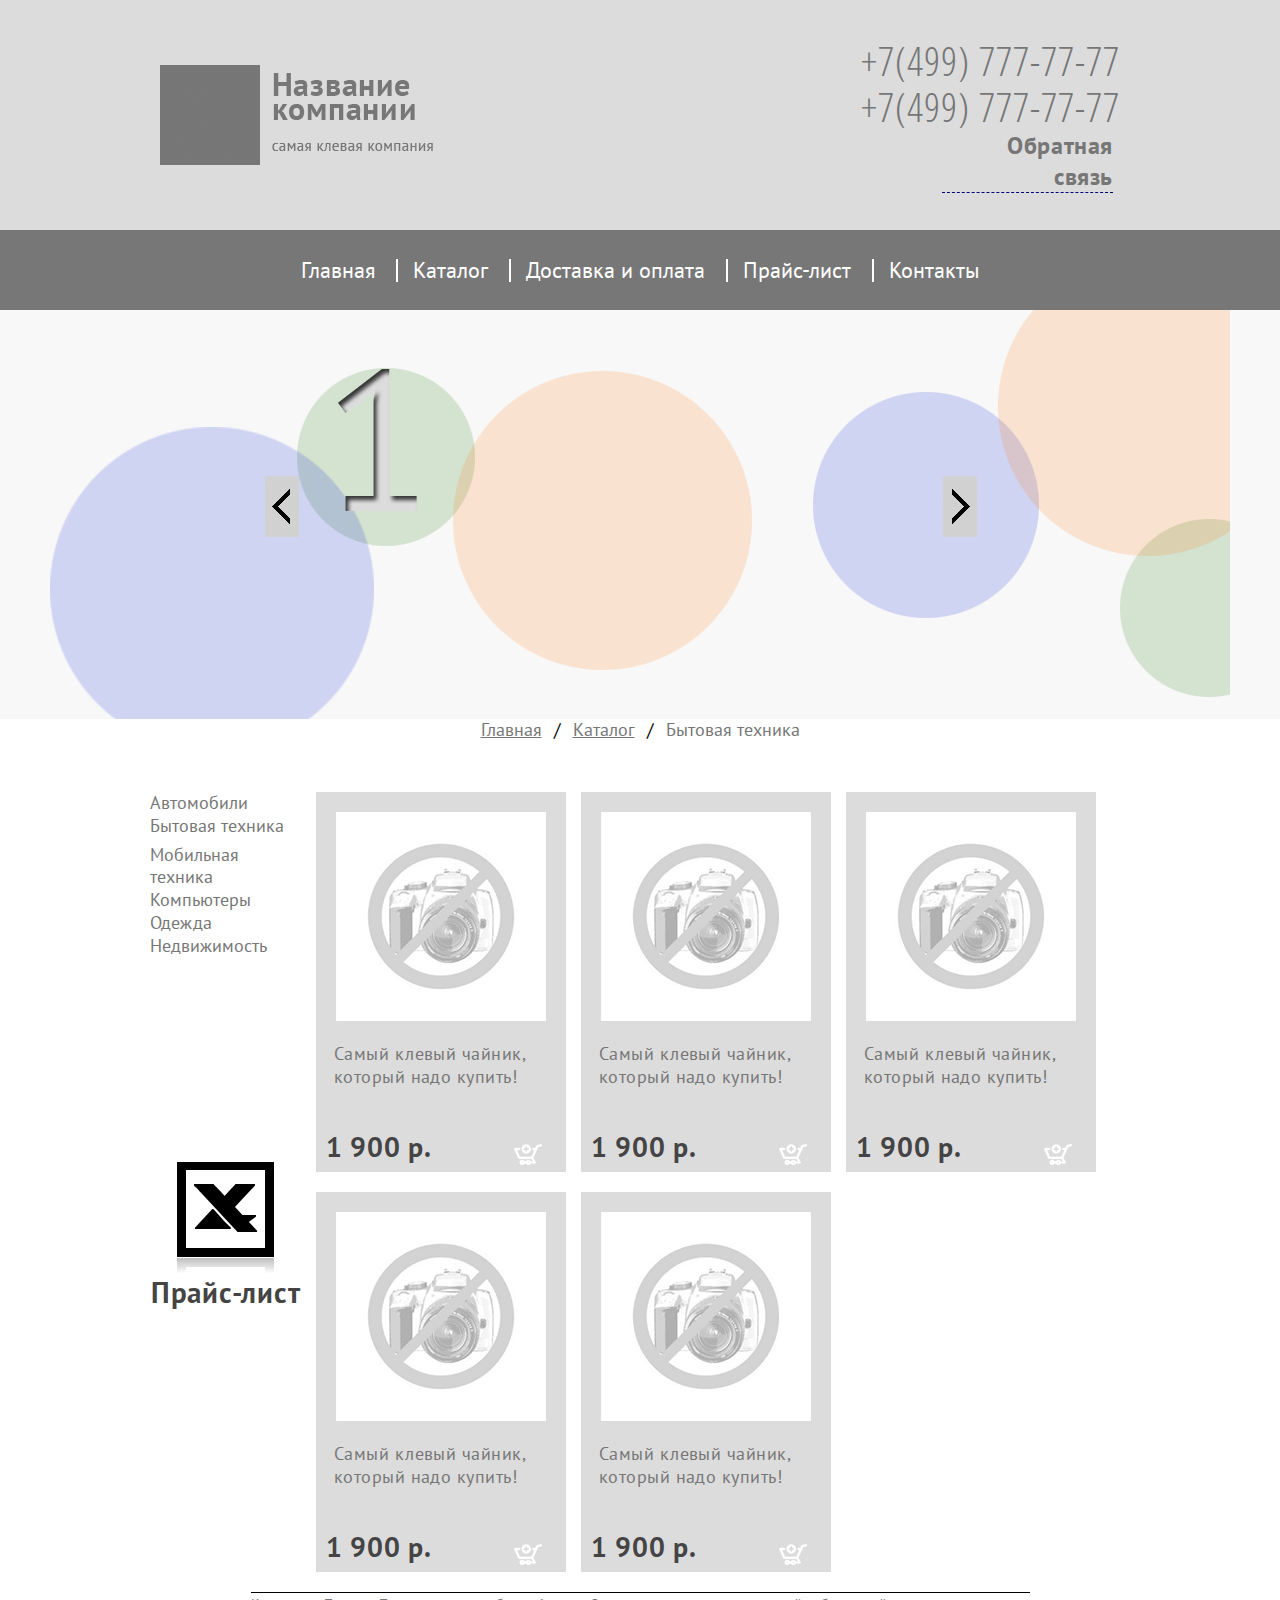
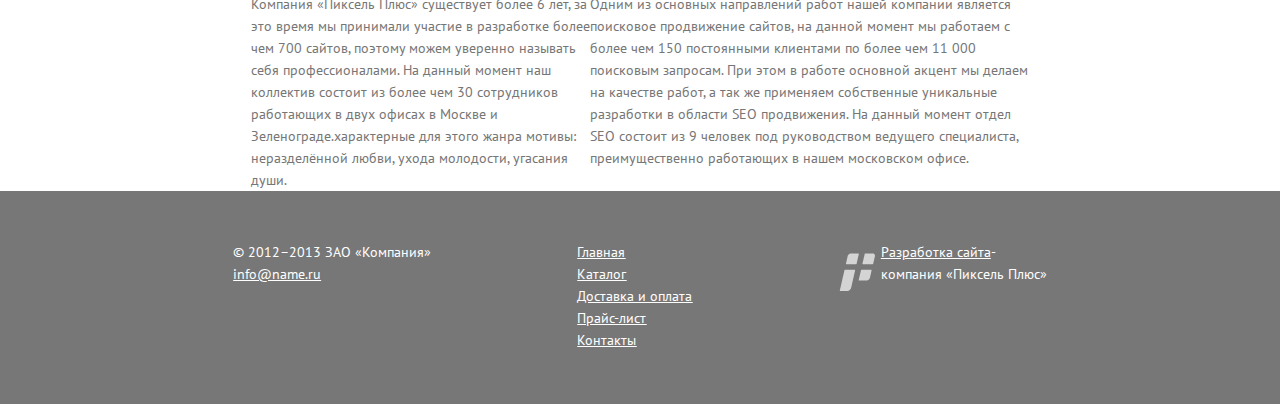
<file: index.html>
<!doctype html>
<html lang="en">
<head>
  <meta charset="UTF-8">
  <meta name="viewport"
        content="<width=device-width, user-scalable=no, initial-scale=1.0, maximum-scale=1.0, minimum-scale=1.0">
  <meta http-equiv="X-UA-Compatible" content="ie=edge">
  <title>3d layout</title>
  <link rel="stylesheet" href="style.css"/>
</head>
<body>
<div class="container">

  <header>
    <div class="header_content">
      <div class="header_1st_block">
        <div class="company_name">
          <img src="img/logo.png" alt="Logo picture" width="" height="">
        </div>
      </div>
      <div class="header_2nd_block">
        <div class="contacts">
          <a href="tel:+7(499) 777-77-77">+7(499) 777-77-77</a>
          <a href="tel:+7(499) 777-77-77">+7(499) 777-77-77</a>
          <a href="#popup">Обратная связь</a>
        </div>
      </div>
    </div>
  </header>

  <div class="menu">
    <div class="menu_content">
      <ul>
        <li><a href="#">Главная</a></li>
        <li><a href="#">Каталог</a></li>
        <li><a href="#">Доставка и оплата</a></li>
        <li><a href="#">Прайс-лист</a></li>
        <li><a href="#">Контакты</a></li>
      </ul>
    </div>
  </div>

  <div class="slider">
    <div class="slider_item">
      <img data-lazy="img/slide1.png" width="" height="" alt="">
    </div>
    <div class="slider_item">
      <img data-lazy="img/slide2.png" width="" height="" alt="">
    </div>
  </div>


  <div class="breadcrumbs">
    <ul class="breadcrumb">
      <li><a href="#">Главная</a></li>
      <li><a href="#">Каталог</a></li>
      <li>Бытовая техника</li>
    </ul>

  </div>

  <div class="content">

    <div class="leftblock">
      <div class="leftblock_menu">
        <ul class="leftblock_main_ul">
          <li><a href="#">Автомобили</a></li>
          <li class="dropdown"><a href="#">Бытовая техника</a>
            <ul class="dropdown-content">
              <li><a href="#">Микроволновки</a></li>
              <li><a href="#">Холодильники</a></li>
              <li><a href="#">Посудомоечные машины</a></li>
              <li><a href="#">Чайники</a></li>
            </ul>
          </li>
          <li><a href="#">Мобильная техника</a></li>
          <li><a href="#">Компьютеры</a></li>
          <li><a href="#">Одежда</a></li>
          <li><a href="#">Недвижимость</a></li>
        </ul>
      </div>

      <div class="logo">
        <img class="leftblock_img" src="img/MS_-_EXCEL.svg" width="" height="" alt="">
      </div>
      <div class="price-list">
        <p class="pricelist">Прайс-лист</p>
      </div>
    </div>

    <div class="catalog">
      <div class="centerblock">
        <div class="product">
          <div class="photo">
            <img src="img/nophoto.png" width="" height="" alt="">
          </div>
          <div class="teaser_text">
            <p class="product_name">Самый клевый чайник, который надо купить!</p>
          </div>
          <div class="price_basket">
            <div class="price">
              <a href="#" class="price">1 900 р.</a>
            </div>
            <div class="basket">
              <a href="#"> <a href="#"><img class="basket" src="img/addtobasket_mini.png" width="" height="" alt=""></a>
              </a>
            </div>
          </div>
        </div>
        <div class="product">
          <div class="photo">
            <img src="img/nophoto.png" width="" height="" alt="">
          </div>
          <div class="teaser_text">
            <p class="product_name">Самый клевый чайник, который надо купить!</p>
          </div>
          <div class="price_basket">
            <div class="price">
              <a href="#" class="price">1 900 р.</a>
            </div>
            <div class="basket">
              <a href="#"><img class="basket" src="img/addtobasket_mini.png" width="" height="" alt=""></a>

            </div>
          </div>
        </div>
        <div class="product">
          <div class="photo">
            <img src="img/nophoto.png" width="" height="" alt="">
          </div>
          <div class="teaser_text">
            <p class="product_name">Самый клевый чайник, который надо купить!</p>
          </div>
          <div class="price_basket">
            <div class="price">
              <a href="#" class="price">1 900 р.</a>
            </div>
            <div class="basket">
              <a href="#"><img class="basket" src="img/addtobasket_mini.png" width="" height="" alt=""></a>

            </div>
          </div>
        </div>
        <div class="product">
          <div class="photo">
            <img src="img/nophoto.png" width="" height="" alt="">
          </div>
          <div class="teaser_text">
            <p class="product_name">Самый клевый чайник, который надо купить!</p>
          </div>
          <div class="price_basket">
            <div class="price">
              <a href="#" class="price">1 900 р.</a>
            </div>
            <div class="basket">
              <a href="#"><img class="basket" src="img/addtobasket_mini.png" width="" height="" alt=""></a>

            </div>
          </div>
        </div>
        <div class="product">
          <div class="photo">
            <img src="img/nophoto.png" width="" height="" alt="">
          </div>
          <div class="teaser_text">
            <p class="product_name">Самый клевый чайник, который надо купить!</p>
          </div>
          <div class="price_basket">
            <div class="price">
              <a href="#" class="price">1 900 р.</a>
            </div>
            <div class="basket">
              <a href="#"><img class="basket" src="img/addtobasket_mini.png" width="" height="" alt=""></a>

            </div>
          </div>
        </div>
      </div>
    </div>
  </div>

  <div class="company_info">
    <p>Компания «Пиксель Плюс» существует более 6 лет, за это время мы принимали участие в разработке более чем 700
      сайтов, поэтому можем уверенно называть себя профессионалами. На данный момент наш коллектив состоит из более чем
      30 сотрудников работающих в двух офисах в Москве и Зеленограде.характерные для этого жанра мотивы: неразделённой
      любви, ухода молодости, угасания души. </p>

    <p>Одним из основных направлений работ нашей компании является поисковое продвижение сайтов, на данной момент мы
      работаем с более чем 150 постоянными клиентами по более чем 11 000 поисковым запросам. При этом в работе основной
      акцент мы делаем на качестве работ, а так же применяем собственные уникальные разработки в области SEO
      продвижения. На данный момент отдел SEO состоит из 9 человек под руководством ведущего специалиста,
      преимущественно работающих в нашем московском офисе.</p>
  </div>


  <div id="popup" class="popup">
    <div class="popup_body">

      <div class="popup_content">
        <!--<img class="form_background" src="img/form_background.svg" width="" height="" alt="">-->
        <a href="#" class="popup_close">
          <img src="img/close_form.svg" width="" height="" alt="">
        </a>
        <div class="popup_form">

          <form class="feedback-form" action="#" method="get">
            <p class="form-name form-label">Ваше имя *</p>
            <input required placeholder="Поле обязательно для ввода" class="name field" type="text" name="login"
                   placeholder="Поле обязательно для заполнения">

            <p class="form-label">Телефон*</p>
            <input required placeholder="Поле обязательно для ввода" class="phone field" type="text" name="phone">

            <p class="form-label">Email*</p>
            <input required placeholder="Поле обязательно для ввода" class="email field" type="text" name="email">

            <p class="form-label">Сообщение</p>
            <textarea class="message field" type="text"
                      name="email"></textarea>

            <button type="submit" class="validateBtn">Отправить</button>
          </form>
        </div>
      </div>
    </div>
  </div>


  <footer>
    <div class="footer_content">
      <div class="copyright">
        <p>© 2012–2013 ЗАО «Компания»</p>
        <a href="info@name.ru">info@name.ru</a>
      </div>

      <div class="footer_menu">
        <ul>
          <li><a href="#">Главная</a></li>
          <li><a href="#">Каталог</a></li>
          <li><a href="#">Доставка и оплата</a></li>
          <li><a href="#">Прайс-лист</a></li>
          <li><a href="#">Контакты</a></li>
        </ul>
      </div>

      <div class="company_link">
        <p><a href="#">Разработка сайта</a>-
          компания «Пиксель Плюс»</p>
      </div>
    </div>
  </footer>

</div>

<!--Connect jQuerry-->
<script src="https://code.jquery.com/jquery-3.6.0.min.js"></script>
<!--Connect Slick-->
<script src="js/slick.min.js"></script>
<!--Connect script file-->
<script src="js/script.js"></script>
</body>
</html>
</file>
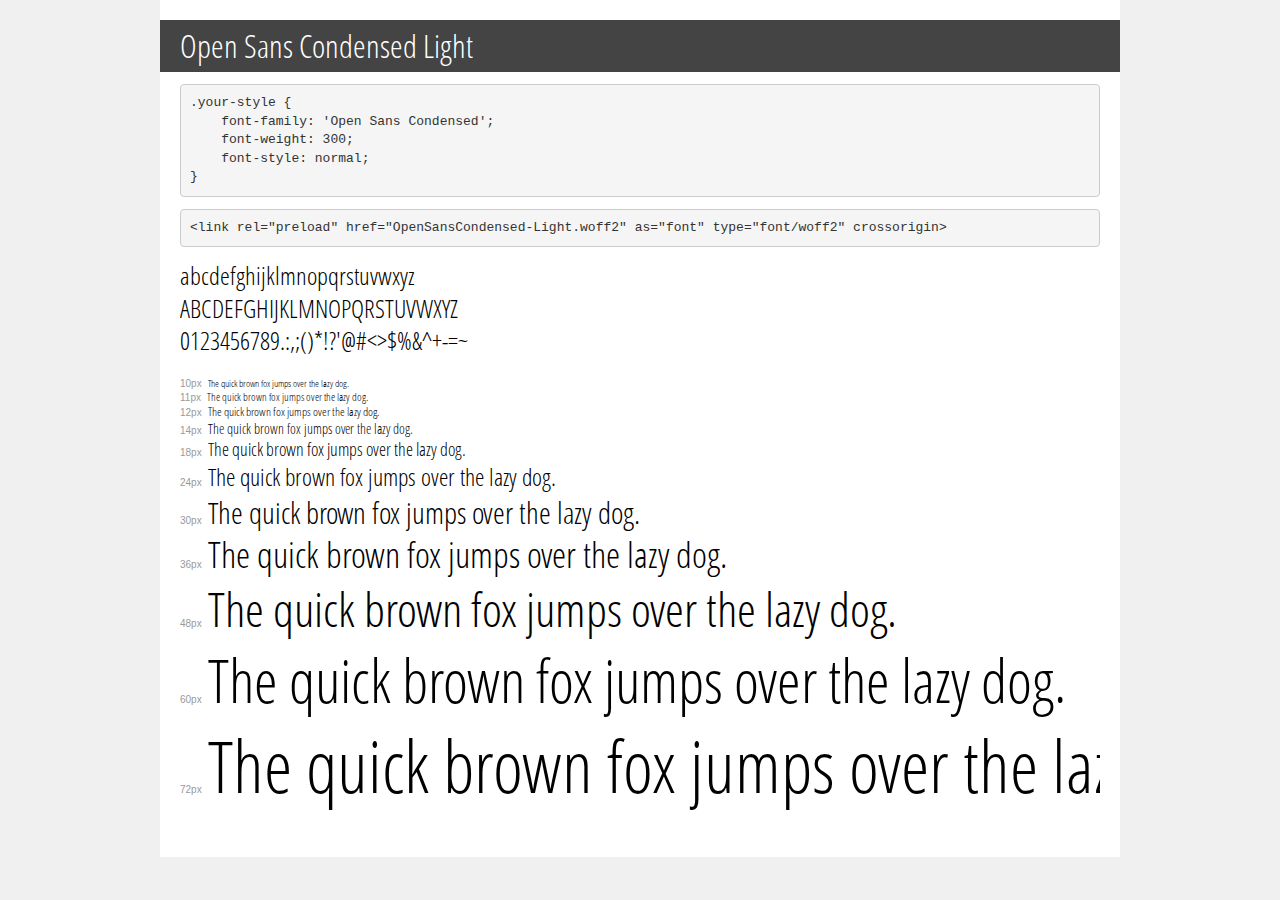
<file: fonts/demo.html>
<!DOCTYPE html>
<html lang="en">
<head>
    <meta charset="utf-8">
    <meta http-equiv="X-UA-Compatible" content="IE=edge">
    <meta name="viewport" content="width=device-width, initial-scale=1">
    <meta name="robots" content="noindex, noarchive">
    <meta name="format-detection" content="telephone=no">
    <title>Transfonter demo</title>
    <link href="stylesheet.css" rel="stylesheet">
    <style>
        /*
        http://meyerweb.com/eric/tools/css/reset/
        v2.0 | 20110126
        License: none (public domain)
        */
        html, body, div, span, applet, object, iframe,
        h1, h2, h3, h4, h5, h6, p, blockquote, pre,
        a, abbr, acronym, address, big, cite, code,
        del, dfn, em, img, ins, kbd, q, s, samp,
        small, strike, strong, sub, sup, tt, var,
        b, u, i, center,
        dl, dt, dd, ol, ul, li,
        fieldset, form, label, legend,
        table, caption, tbody, tfoot, thead, tr, th, td,
        article, aside, canvas, details, embed,
        figure, figcaption, footer, header, hgroup,
        menu, nav, output, ruby, section, summary,
        time, mark, audio, video {
            margin: 0;
            padding: 0;
            border: 0;
            font-size: 100%;
            font: inherit;
            vertical-align: baseline;
        }
        /* HTML5 display-role reset for older browsers */
        article, aside, details, figcaption, figure,
        footer, header, hgroup, menu, nav, section {
            display: block;
        }
        body {
            line-height: 1;
        }
        ol, ul {
            list-style: none;
        }
        blockquote, q {
            quotes: none;
        }
        blockquote:before, blockquote:after,
        q:before, q:after {
            content: '';
            content: none;
        }
        table {
            border-collapse: collapse;
            border-spacing: 0;
        }
        /* demo styles */
        body {
            background: #f0f0f0;
            color: #000;
        }
        .page {
            background: #fff;
            width: 920px;
            margin: 0 auto;
            padding: 20px 20px 0 20px;
            overflow: hidden;
        }
        .font-container {
            overflow-x: auto;
            overflow-y: hidden;
            margin-bottom: 40px;
            line-height: 1.3;
            white-space: nowrap;
            padding-bottom: 5px;
        }
        h1 {
            position: relative;
            background: #444;
            font-size: 32px;
            color: #fff;
            padding: 10px 20px;
            margin: 0 -20px 12px -20px;
        }
        .letters {
            font-size: 25px;
            margin-bottom: 20px;
        }
        .s10:before {
            content: '10px';
        }
        .s11:before {
            content: '11px';
        }
        .s12:before {
            content: '12px';
        }
        .s14:before {
            content: '14px';
        }
        .s18:before {
            content: '18px';
        }
        .s24:before {
            content: '24px';
        }
        .s30:before {
            content: '30px';
        }
        .s36:before {
            content: '36px';
        }
        .s48:before {
            content: '48px';
        }
        .s60:before {
            content: '60px';
        }
        .s72:before {
            content: '72px';
        }
        .s10:before, .s11:before, .s12:before, .s14:before,
        .s18:before, .s24:before, .s30:before, .s36:before,
        .s48:before, .s60:before, .s72:before {
            font-family: Arial, sans-serif;
            font-size: 10px;
            font-weight: normal;
            font-style: normal;
            color: #999;
            padding-right: 6px;
        }
        pre {
            display: block;
            padding: 9px;
            margin: 0 0 12px;
            font-family: Monaco, Menlo, Consolas, "Courier New", monospace;
            font-size: 13px;
            line-height: 1.428571429;
            color: #333;
            font-weight: normal;
            font-style: normal;
            background-color: #f5f5f5;
            border: 1px solid #ccc;
            overflow-x: auto;
            border-radius: 4px;
        }
        /* responsive */
        @media (max-width: 959px) {
            .page {
                width: auto;
                margin: 0;
            }
        }
    </style>
</head>
<body>
<div class="page">
    <div class="demo">
        <h1 style="font-family: 'Open Sans Condensed'; font-weight: 300; font-style: normal;">Open Sans Condensed Light</h1>
        <pre title="Usage">.your-style {
    font-family: 'Open Sans Condensed';
    font-weight: 300;
    font-style: normal;
}</pre>
        <pre title="Preload (optional)">
&lt;link rel=&quot;preload&quot; href=&quot;OpenSansCondensed-Light.woff2&quot; as=&quot;font&quot; type=&quot;font/woff2&quot; crossorigin&gt;</pre>
        <div class="font-container" style="font-family: 'Open Sans Condensed'; font-weight: 300; font-style: normal;">
            <p class="letters">
                abcdefghijklmnopqrstuvwxyz<br>
ABCDEFGHIJKLMNOPQRSTUVWXYZ<br>
                0123456789.:,;()*!?'@#&lt;&gt;$%&^+-=~
            </p>
            <p class="s10" style="font-size: 10px;">The quick brown fox jumps over the lazy dog.</p>
            <p class="s11" style="font-size: 11px;">The quick brown fox jumps over the lazy dog.</p>
            <p class="s12" style="font-size: 12px;">The quick brown fox jumps over the lazy dog.</p>
            <p class="s14" style="font-size: 14px;">The quick brown fox jumps over the lazy dog.</p>
            <p class="s18" style="font-size: 18px;">The quick brown fox jumps over the lazy dog.</p>
            <p class="s24" style="font-size: 24px;">The quick brown fox jumps over the lazy dog.</p>
            <p class="s30" style="font-size: 30px;">The quick brown fox jumps over the lazy dog.</p>
            <p class="s36" style="font-size: 36px;">The quick brown fox jumps over the lazy dog.</p>
            <p class="s48" style="font-size: 48px;">The quick brown fox jumps over the lazy dog.</p>
            <p class="s60" style="font-size: 60px;">The quick brown fox jumps over the lazy dog.</p>
            <p class="s72" style="font-size: 72px;">The quick brown fox jumps over the lazy dog.</p>
        </div>
    </div>

</div>
</body>
</html>
</file>
<file: style.css>
@import url('https://fonts.googleapis.com/css2?family=PT+Sans&display=swap');

@font-face {
    font-family: 'Open Sans Condensed';
    src: url('fonts/OpenSansCondensed-Light.eot');
    src: url('fonts/OpenSansCondensed-Light.eot?#iefix') format('embedded-opentype'),
    url('fonts/OpenSansCondensed-Light.woff2') format('woff2'),
    url('fonts/OpenSansCondensed-Light.woff') format('woff'),
    url('fonts/OpenSansCondensed-Light.ttf') format('truetype'),
    url('fonts/OpenSansCondensed-Light.svg#OpenSansCondensed-Light') format('svg');
    font-weight: 300;
    font-style: normal;
    font-display: swap;
}

/*reset default settings*/
* {
    margin: 0;
    padding: 0;
    border: 0;
}

*, *:before, *:after {
    -moz-box-sizing: border-box;
    -webkit-box-sizing: border-box;
    box-sizing: border-box;
}

:focus, :active {
    outline: none;
}

a:focus, a:active {
    outline: none;
}

nav, footer, header, aside {
    display: block;
}

html, body {
    height: 100%;
    width: 100%;
    font-size: 100%;
    line-height: 1;
    -ms-text-size-adjust: 100%;
    -moz-text-size-adjust: 100%;
    -webkit-text-size-adjust: 100%;
}

input::-ms-clear {
    display: none;
}

button {
    cursor: pointer;
}

button::-moz-focus-inner {
    padding: 0;
    border: 0;
}

a, a:visited {
    text-decoration: none;
    color: white
}

a:hover {
    text-decoration: none;
}

ul li {
    list-style: none;
}

img {
    vertical-align: top;
}

/*--------------------*/

body {
    font-family: "PT Sans";
    font-size: 14px;
    line-height: 22px;
}

.container {
    width: 100%;
    height: 100%;
    margin: 0px auto;
    display: flex;
    flex-direction: column;
}


header {
    width: 100%;
    height: 230px;
    min-height: 230px;
    background-color: #DCDCDC;
}

.header_content {
    /*position: relative;*/
    width: 980px;
    margin: 0px auto;
    display: flex;
    height: 100%;
    background-color: #DCDCDC;
    padding: 0px 10px;
}

.header_1st_block {
    /*position: absolute;*/
    margin: auto auto auto 0;
}

.header_2nd_block {
    /*position: absolute ;
    right: 0px;*/
    /*float: right;
    margin-left: auto;*/
    margin: auto 0 auto auto;
}

.head_inform {
    /*display: flex;
    justify-content: space-between;
    width: 980px;
    padding: 65px 10px;
    margin: 0px auto;*/
}

.contacts {
    font-family: 'Open Sans Condensed';
    display: flex;
    flex-direction: column;
    font-size: 40px;
    line-height: 46px;
    letter-spacing: 0.025em;
    /* font-weight: 300; */
    color: #767676;
}

.contacts a {
    color: #767676;
}

.contacts a:last-child {
    /* Style for "Обратная с" */
    width: 171px;
    color: #767676;
    font-family: "PT Sans";
    font-size: 24px;
    font-weight: 700;
    font-style: normal;
    text-align: right;
    border-bottom: 1px dashed #000080;
    letter-spacing: 0.6px;
    line-height: normal;
    margin-left: 81px;
}

.menu_content a {
    text-decoration: none;
    display: inline-block;
    line-height: 1;
}

.menu_content a:after {
    display: block;
    content: "";
    height: 1px;
    width: 0%;
    background-color: white;
    transition: width 0s ease-in-out;
}

.menu_content a:hover:after {
    width: 100%;
}

.menu {
    background-color: #777777;
    min-width: 980px;
    min-height: 80px;
    display: flex;
    justify-content: space-evenly;
    align-items: center;
}

.menu_content {
    font-size: 22px;
}

.menu_content ul {

}

.menu_content ul li {
    display: inline-block;
    border-left: 2px solid #fff;
    border-left-height: 1px;
    padding: 0 15px 0px 15px;
}

.menu_content ul li:first-child {
    border: none;
}


/*.slider {
    display: inline-block;
    width: 1248px;
    height: 462px;
    position: relative;
    z-index: -1;
    margin: -53px auto 0px;
}*/

.slider {
    position: relative;
    padding: 0px 50px;
    min-width: 0;
    margin-top: -53px;
    background-color: #f8f8f8;
    z-index: -1;
}

slider_item {
    text-align: center;
}

/* Slider */
.slick-slider {
    text-align: center;
}

/* Slider initialized */
.slick-slider.slick-initialized {
}

/* Slider dotted*/
.slick-slider.slick-dotted {
}

/* Ограничивающая оболочка */
.slick-list {
    overflow: hidden;
}

/* Лента слайдов */
.slick-track {
    display: flex;
    align-items: flex-start;
}

/* Слайд */
.slick-slide {
}

/* Слайд активный (показывается) */
.slick-slide.slick-active {
}

/* Слайд основной */
.slick-slide.slick-current {
}

/* Слайд по центру */
.slick-slide.slick-center {
}

/* Клонированный слайд */
.slick-slide.slick-cloned {
}

/* Стрелка */
.slick-arrow {
    position: absolute;
    top: 50%;
    z-index: 1000;
    font-size: 0;
    width: 34px;
    margin: -12px 303px 0px 265px;
    height: 61px;
}

/* Стрелка влево */
.slick-arrow.slick-prev {
    left: 0;
    background: url("img/sl-arrow_l.svg") 0 0 / 100% no-repeat;
}

/* Стрелка вправо */
.slick-arrow.slick-next {
    right: 0;
    background: url("img/sl-arrow_r.svg") 0 0 / 100% no-repeat;

}

/* Стрелка не активная */
.slick-arrow.slick-disabled {
}

/* Точки (булиты) */
.slick-dots {
    /*display: flex;
    align-items: center;
    justify-content: center;*/
}

.slick-dots li {
    /*margin: 0px 10px;*/
}

.slick-dots button {
    /*font-size: 0;*/
}

/* Активная точка */
.slick-dots li.slick-active {
}

/* Элемент точки */
.slick-dots li button {
    font-size: 0;
    /*width: 10px;
    height: 10px;
    background-color: #000000;
    border-radius: 50%;*/
}

.breadcrumbs {
    margin: 0px auto;
}

ul.breadcrumb {
    color: #767676;
}

ul.breadcrumb li {
    display: inline;
    font-size: 18px;
}

ul.breadcrumb li + li:before {
    padding: 8px;
    color: black;
    content: "/\00a0";
}

ul.breadcrumb li a {
    color: #767676;
    text-decoration: underline;
}

.content {
    display: flex;
    justify-content: space-between;
    width: 980px;
    margin: 50px auto 0px;
}

.leftblock {
    width: 178px;
    height: 508px;
    display: flex;
    flex-direction: column;
    justify-content: space-between;
}

.leftblock_menu {
    font-family: "PT Sans";
    font-size: 18px;
}

.leftblock_menu li a {
    color: #767676;
}

.leftblock_main_ul a:after {
    display: block;
    content: "";
    height: 1px;
    width: 0%;
    background-color: black;
    transition: width 0s ease-in-out;
}

.leftblock_main_ul a:hover:after {
    width: 100%;
}

.leftblock_img {
    margin-top: 96px;
}

.logo {
    margin: auto auto 0px auto;
}

.teaser_text {
    padding-left: 18px;
}

.dropdown-content {
    padding-left: 20px;
    /*display: none;*/
    visibility: hidden;
    /*margin-top: -30px;*/
}

.dropdown-content li {
    font-size: 15px;
    list-style-type: circle;
    margin-top: -27px;
    font-height: 20px;
    list-style-type: circle;
}

.dropdown-content li:hover {
    font-weight: 700;
    color: #010101;
    list-style-type: circle;

}

.dropdown:hover li {
    visibility: visible;
    display: inline-block;
    margin-top: 5px;
}

.pricelist {
    /* Style for "Прайс-лист" */
    width: 151px;
    height: 27px;
    color: #444444;
    font-family: "PT Sans";
    font-size: 29px;
    font-weight: 700;
    font-style: normal;
    letter-spacing: normal;
    line-height: 25px;
    text-align: center;
    /* Text style for "П, райс-ли" */
    font-style: normal;
    letter-spacing: 0.75px;
    line-height: normal;
}

.centerblock {
    display: flex;
    justify-content: flex-start;
    flex-wrap: wrap;
}

.product {
    /*background: url("img/product_background.png");*/
    background-color: #dcdcdc;
    width: 250px;
    height: 380px;
    margin: 0px 0px 20px 15px;
    display: flex;
    flex-direction: column;
}

.product img {
    /* Style for "nophoto" */
    width: 210px;
    height: 209px;
    margin: 20px 20px 21px 20px;
}

.product .basket {
    width: 28px;
    height: 21px;
    margin: auto auto 0px 41px;

}

.product_name {
    /*margin-top: -130px;
    margin-left: 20px;
    width: 188px;
    height: 35px;*/
    color: #767676;
    font-family: "PT Sans";
    font-size: 18px;
    font-weight: 400;
    font-style: normal;
    letter-spacing: normal;
    line-height: 18px;
    text-align: left;
    /* Text style for "С, амый кл" */
    font-style: normal;
    letter-spacing: 0.45px;
    line-height: normal;
}

.price_basket {
    display: flex;
    justify-content: space-around;
    margin-top: 30px;
    padding: 10px;
}

.price a {
    /* Style for "1 900 р." */
    width: 103px;
    height: 26px;
    color: #444444;
    font-family: "PT Sans";
    font-size: 28px;
    font-weight: 700;
    font-style: normal;
    letter-spacing: normal;
    line-height: 18px;
    text-align: left;
    /* Text style for "1 900 р." */
    font-style: normal;
    letter-spacing: 0.7px;
    line-height: normal;
}

.company_info {
    border-top: 1px #000000 solid;
    width: 779px;
    height: 212px;
    display: flex;
    margin: 50px 212px 0px 409px;
    /* Base style */
    color: #767676;
    font-family: "PT Sans";
    font-size: 14px;
    font-weight: 400;
    font-style: normal;
    text-align: left;
    margin: 0px auto;
}

form {
    display: flex;
    flex-direction: column;
}

form input {
    border: 1px solid #000000;
    height: 40px;
    width: 339px;
}

.form_background {
    vertical-align: middle;
}

form label {
    color: red;
}

form p {
    color: #535353;
}

.form-name {
    margin-top: 87px;
}

input[type=text]:not(:focus) {
    -webkit-box-shadow: -1px 0px 34px -12px rgba(232, 24, 24, 0.93) inset;
    -moz-box-shadow: -1px 0px 34px -12px rgba(232, 24, 24, 0.93) inset;
    box-shadow: -1px 0px 34px -12px rgba(232, 24, 24, 0.93) inset;
}

input[type=text]:invalid:not(:focus):not(:placeholder-shown) ~ .requirements {
    background-color: lightsalmon;
}


.message {
    border: 1px solid #000000;
    resize: none;
}

.popup {
    position: fixed;
    width: 100%;
    height: 100%;
    background-color: rgba(0, 0, 0, 0.8);
    top: 0;
    left: 0;
    color: white;
    opacity: 0;
    visibility: hidden;
    transition: .55s opacity, .55s visibility;
}

.popup:target {
    opacity: 1;
    visibility: visible;
}

.popup_body {
    min-height: 100%;
    display: flex;
    align-items: center;
    justify-content: center;
    padding: 0px 0px 0px 0px;
}

.popup_content {
    background-color: #ffffff;
    width: 466px;
    height: 578px;
    padding: 0px 10px;
    position: relative;
    display: flex;
    justify-content: center;
}

.popup_close {
    position: absolute;
    right: -27px;
    top: -31px;
    background-color: #767676;
    padding: 6px 6px 2px 6px;
}

.message {
    height: 140px;
}


footer {
    color: white;
    width: 100%;
    height: 220px;
    margin: auto 0px 0px;
    background-color: #777777;
}

.footer_content {
    display: flex;
    justify-content: space-around;
    width: 980px;
    margin: 0px auto;
    background-color: #777777;
    padding: 0px 10px;
}

button {
    width: 128px;
    height: 42px;
    background-color: #777777;
    color: #ffffff;
    font-family: "PT Sans";
    font-size: 18px;
    font-weight: 700;
    margin: 18px auto 0px;
}

.form-label {
    text-align: center;
}

.copyright {
    margin-top: 50px;
}

.footer_content a {
    color: white;
    text-decoration: underline;
}

.footer_menu {
    text-decoration: underline;
    padding-top: 50px;
    margin-bottom: 53px;
}

.company_link {
    font-size: 14px;
    margin: 17px 0px 69px 0px;
    background: url(img/footer_logo.png) left no-repeat;
    padding: 33px 0px 0px 42px;
    width: 208px;

}
</file>
<file: fonts/stylesheet.css>
@font-face {
    font-family: 'Open Sans Condensed';
    src: url('OpenSansCondensed-Light.eot');
    src: url('OpenSansCondensed-Light.eot?#iefix') format('embedded-opentype'),
        url('OpenSansCondensed-Light.woff2') format('woff2'),
        url('OpenSansCondensed-Light.woff') format('woff'),
        url('OpenSansCondensed-Light.ttf') format('truetype'),
        url('OpenSansCondensed-Light.svg#OpenSansCondensed-Light') format('svg');
    font-weight: 300;
    font-style: normal;
    font-display: swap;
}
</file>
